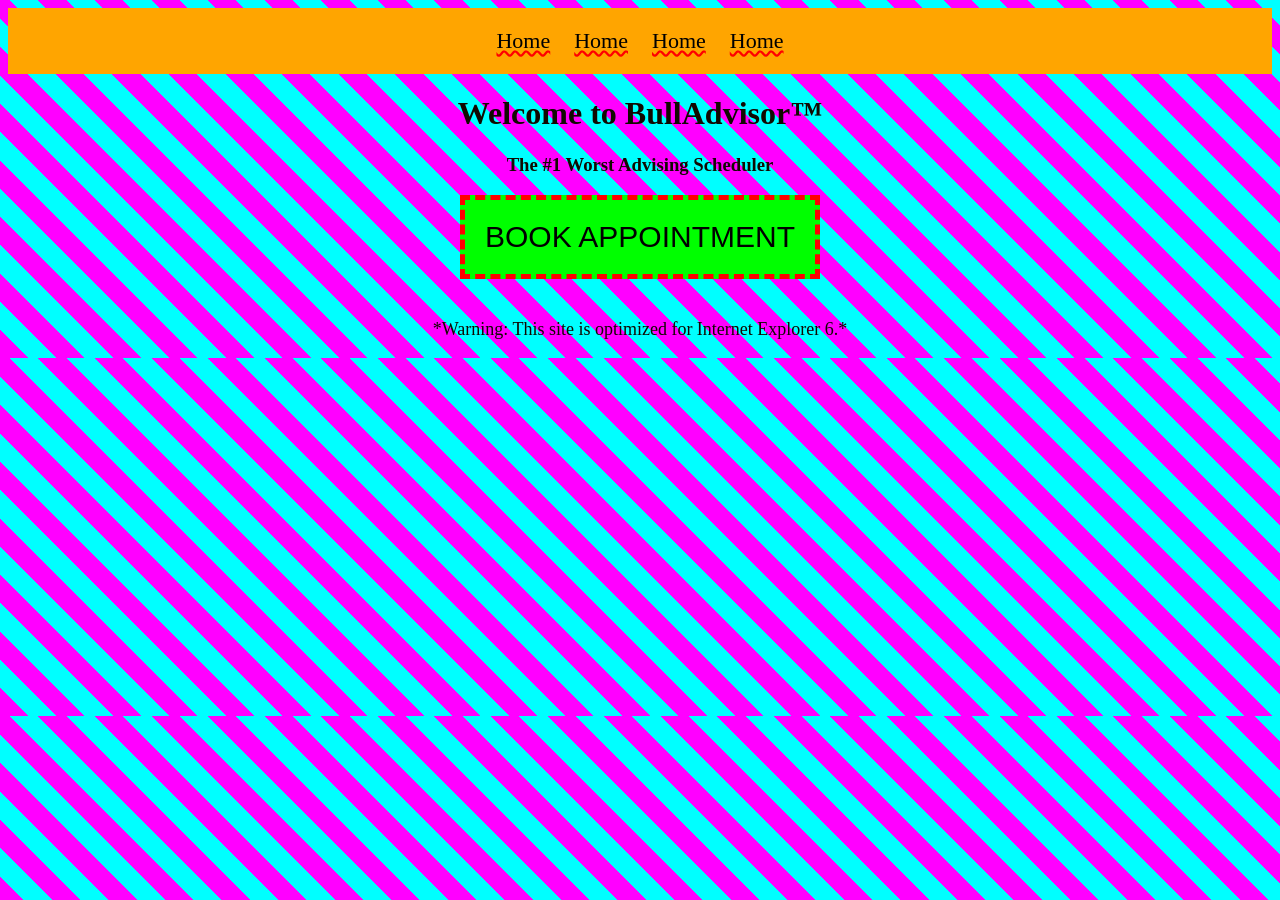
<file: index.html>
<!DOCTYPE html>
<html>
<head>
    <title>BullAdvisor™</title>
    <link rel="stylesheet" href="style.css">
</head>
<body>

<div class="navbar">
    <a href="index.html">Home</a>
    <a href="index.html">Home</a>
    <a href="index.html">Home</a>
    <a href="index.html">Home</a>
</div>

<h1>Welcome to BullAdvisor™</h1>
<h3>The #1 Worst Advising Scheduler</h3>

<button onclick="goToForms()">BOOK APPOINTMENT</button>

<p style="margin-top:40px; font-size:18px;">
    *Warning: This site is optimized for Internet Explorer 6.*
</p>

<script src="script.js"></script>
</body>
</html>
</file>
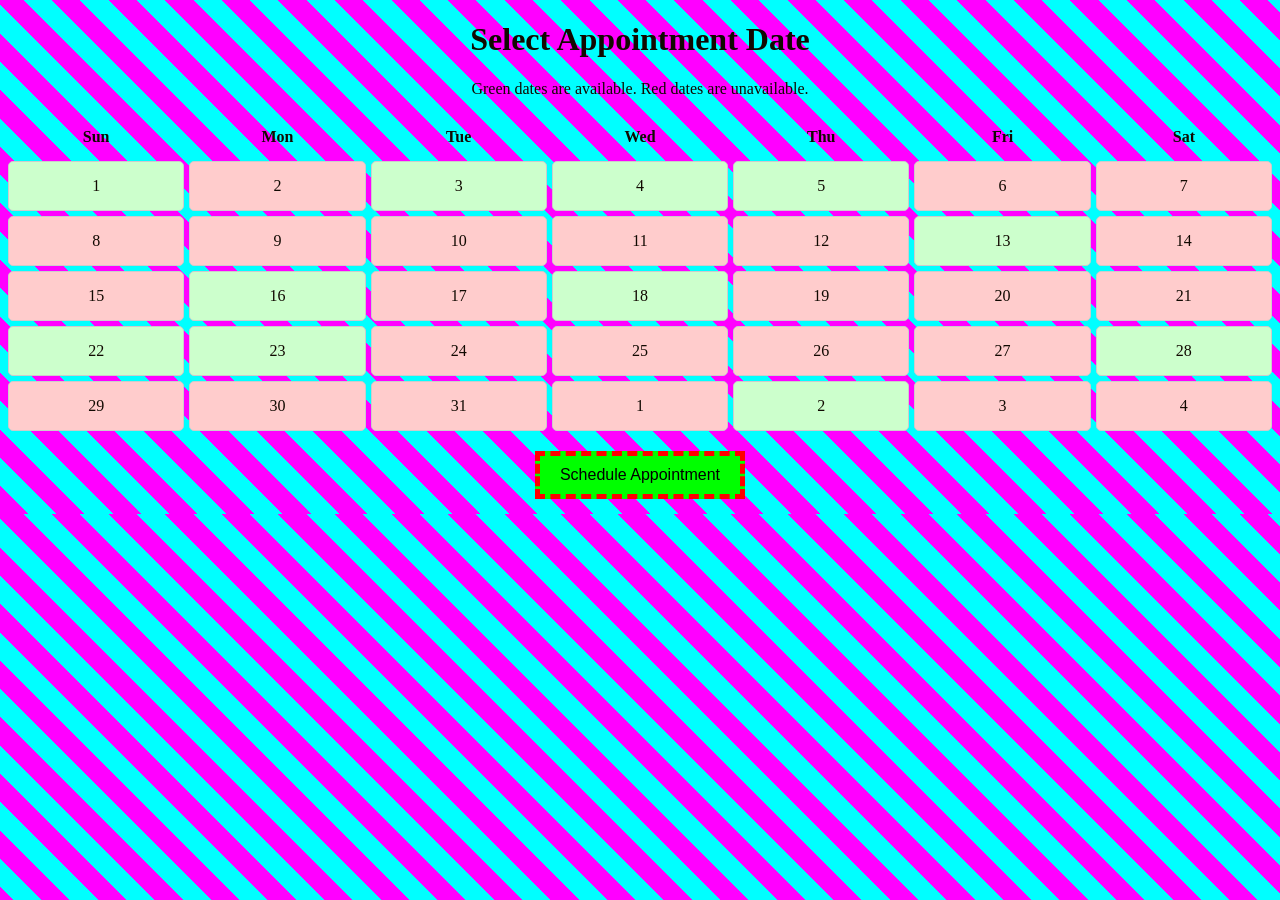
<file: appointments.html>
<!DOCTYPE html>
<html>
<head>
    <title>Schedule Your Appointment</title>
    <link rel="stylesheet" href="style.css">
    <style>
        .calendar { display: grid; grid-template-columns: repeat(7, 1fr); gap: 5px; margin: 20px 0; }
        .day { padding: 15px; border: 1px solid #ccc; text-align: center; cursor: pointer; border-radius: 5px; }
        .available { background: #ccffcc; }
        .unavailable { background: #ffcccc; }
        .selected { background: #ccccff; border: 3px solid blue; transform: scale(1.05); }
        .conflict-message { 
            background: #fff3cd; 
            border: 1px solid #ffeaa7; 
            padding: 15px; 
            margin: 15px 0; 
            border-radius: 5px;
            font-size: 14px;
        }
        .success-message { 
            background: #d4edda; 
            border: 1px solid #c3e6cb; 
            padding: 15px; 
            margin: 15px 0; 
            border-radius: 5px;
            font-size: 14px;
        }
    </style>
</head>
<body>

<h1>Select Appointment Date</h1>
<p>Green dates are available. Red dates are unavailable.</p>

<div id="calendar" class="calendar">
    <!-- Calendar will be generated here -->
</div>

<div style="margin-top:20px;">
    <button onclick="submitAppointment()" style="padding:10px 20px; font-size:16px;">
        Schedule Appointment
    </button>
    <div id="feedback" style="margin-top:15px;"></div>
</div>

<script>
let currentDayCount = 35;
let newDatesAdded = 0;
let dateAvailability = {}; // Track which dates are available

function getDisplayDate(dayNumber) {
    // Reset to 1 after 31, so: 1,2,3,...,31,1,2,3,...
    return ((dayNumber - 1) % 31) + 1;
}

function generateCalendar() {
    const calendar = document.getElementById('calendar');
    calendar.innerHTML = '';
    const days = ['Sun', 'Mon', 'Tue', 'Wed', 'Thu', 'Fri', 'Sat'];
    
    // Header
    days.forEach(day => {
        const header = document.createElement('div');
        header.style.fontWeight = 'bold';
        header.style.padding = '10px';
        header.textContent = day;
        calendar.appendChild(header);
    });
    
    // Generate all current days
    for (let i = 1; i <= currentDayCount; i++) {
        const day = document.createElement('div');
        day.className = 'day';
        day.textContent = getDisplayDate(i);
        day.setAttribute('data-day', i); // Store actual day number for tracking
        
        // If we already know this date's availability, use it
        // Otherwise, determine availability (30% chance for green, new dates are always green)
        const isNewDate = i > 35;
        let isAvailable;
        
        if (dateAvailability[i] !== undefined) {
            isAvailable = dateAvailability[i];
        } else {
            isAvailable = Math.random() < 0.3 || isNewDate; // 30% chance for green dates
            dateAvailability[i] = isAvailable;
        }
        
        day.classList.add(isAvailable ? 'available' : 'unavailable');
        
        if (isAvailable) {
            day.onclick = function() {
                // Clear previous selection
                document.querySelectorAll('.selected').forEach(el => {
                    el.classList.remove('selected');
                });
                this.classList.add('selected');
                document.getElementById('feedback').innerHTML = '';
            };
        } else {
            day.onclick = function() {
                const messages = [
                    "This date is blocked for faculty development",
                    "Advisor is attending a conference",
                    "University holiday observance",
                    "Scheduled maintenance day",
                    "Department retreat",
                    "Advisor called in sick",
                    "Date reserved for mandatory faculty development workshop"
                ];
                alert(messages[Math.floor(Math.random() * messages.length)]);
            };
        }
        
        calendar.appendChild(day);
    }
}

function addNewDates() {
    const newDateCount = 1 + Math.floor(Math.random() * 6); // Add 5-10 new dates
    currentDayCount += newDateCount;
    newDatesAdded += newDateCount;
    
    // Mark all new dates as available (green)
    for (let i = currentDayCount - newDateCount + 1; i <= currentDayCount; i++) {
        dateAvailability[i] = true;
    }
    
    // Regenerate calendar with new dates
    generateCalendar();
    
    return newDateCount;
}

function submitAppointment() {
    const selected = document.querySelector('.selected');
    const feedback = document.getElementById('feedback');
    
    if (!selected) {
        feedback.innerHTML = '<div class="conflict-message" style="background:#ffcccc;">⚠️ Please select an available date first</div>';
        return;
    }
    
    const selectedDate = parseInt(selected.getAttribute('data-day'));
    
    // EXTREMELY LOW success rate (10%) regardless of how many green dates
    let successRate = 0.20;
    
    if (Math.random() < successRate) {
        // SUCCESS! (extremely rare - 15% chance)
        window.location.href = 'scheduling-continued.html';
    } else {
        // FAILURE (95% of the time)
        const conflictMessages = [
            "Scheduling conflict detected! Advisor just accepted a last-minute conference invitation.",
            "Calendar synchronization error: That time slot was double-booked by the department chair.",
            "Conflict detected: Advisor's pet has a vet appointment that day.",
            "Scheduling collision: University board meeting just scheduled for that exact time.",
            "Availability change: Advisor called in sick for the rest of the semester.",
            "Calendar update: Department retreat extended through that week.",
            "Conflict found: That slot was just taken by the dean's nephew.",
            "System error: Time-space continuum disruption detected for that date.",
            "Scheduling anomaly: Advisor's astrological chart shows unfavorable alignment.",
            "Blocked: Required system maintenance scheduled campus-wide.",
            "Conflict: Advisor's yoga class was rescheduled to that time.",
            "Unavailable: Advisor is judging the annual pie-eating contest.",
            "Calendar clash: Department potluck conflict detected.",
            "Scheduling interference: Mercury in retrograde affects that time slot."
        ];
        
        const conflictMessage = conflictMessages[Math.floor(Math.random() * conflictMessages.length)];
        
        // Mark this date as permanently unavailable (red)
        dateAvailability[selectedDate] = false;
        
        // Add new dates when failure occurs (more new dates since we have more failures)
        const newDateCount = addNewDates();
        
        feedback.innerHTML = `
            <div class="conflict-message">
                <strong>❌ Scheduling Conflict Detected</strong><br>
                ${conflictMessage}<br><br>
                <strong>🆕 Good News!</strong> We've added ${newDateCount} new available dates to the calendar!<br>
                <em style="color:#666; font-size:12px;">Total new dates added: ${newDatesAdded} | Error code: SC-${Math.random().toString(36).substr(2, 6).toUpperCase()}</em>
            </div>
        `;
        
        // More frequently remove existing available dates to maintain frustration
        if (Math.random() < 0.8) { // 80% chance to remove dates
            setTimeout(() => {
                // Find available dates that aren't new
                const availableOldDates = [];
                for (let i = 1; i <= currentDayCount - newDateCount; i++) {
                    if (dateAvailability[i] === true) {
                        availableOldDates.push(i);
                    }
                }
                
                if (availableOldDates.length > 0) {
                    const datesToRemove = Math.min(2 + Math.floor(Math.random() * 3), availableOldDates.length);
                    
                    for (let i = 0; i < datesToRemove; i++) {
                        const randomIndex = Math.floor(Math.random() * availableOldDates.length);
                        const dateToRemove = availableOldDates[randomIndex];
                        dateAvailability[dateToRemove] = false;
                        availableOldDates.splice(randomIndex, 1);
                    }
                    
                    // Regenerate to show changes
                    generateCalendar();
                    
                    feedback.innerHTML += `<div class="conflict-message" style="margin-top:10px; background:#fff3cd;">⚠️ <strong>Update:</strong> ${datesToRemove} previously available date(s) just became unavailable due to scheduling changes.</div>`;
                }
            }, 1500);
        }
    }
}

// Initialize calendar when page loads
generateCalendar();
</script>

</body>
</html>
</file>
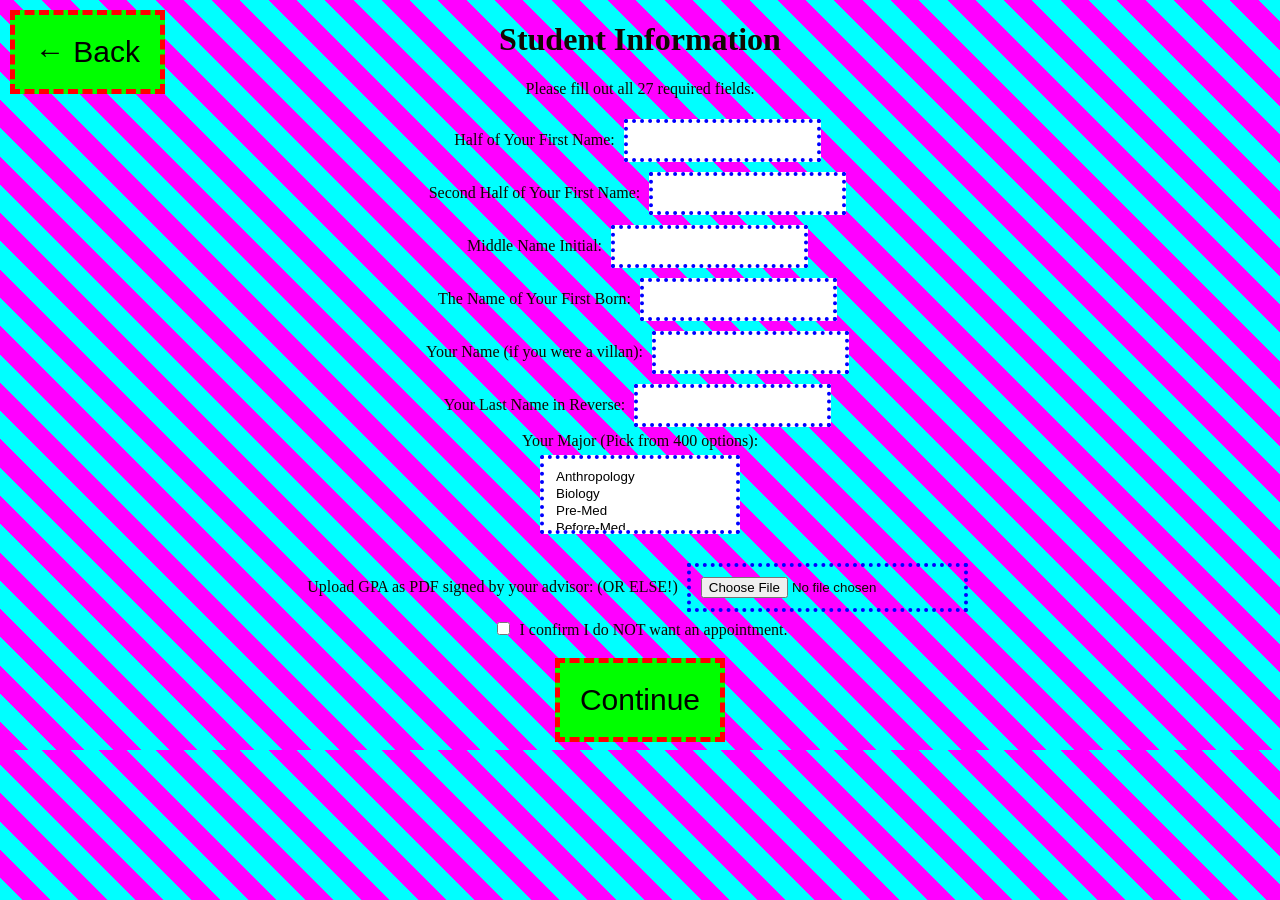
<file: form.html>
<!DOCTYPE html>
<html>
<head>
    <title>Student Information</title>
    <link rel="stylesheet" href="style.css">
</head>
<body>

<h1>Student Information</h1>
<p>Please fill out all 27 required fields.</p>

<form>

    <label>Half of Your First Name:</label>
    <input type="text" maxlength="5"><br>

    <label>Second Half of Your First Name:</label>
    <input type="text" maxlength="5"><br>

    <label>Middle Name Initial:</label>
    <input type="text" maxlength="1"><br>

    <label>The Name of Your First Born:</label>
    <input type="text" maxlength="5"><br>

    <label>Your Name (if you were a villan):</label>
    <input type="text" maxlength="5"><br>

    <label>Your Last Name in Reverse:</label>
    <input type="text" maxlength="5"><br>

    <label>Your Major (Pick from 400 options):</label><br>
    <select size="3" style="width:200px;">
        <option>Anthropology</option>
        <option>Biology</option>
        <option>Pre-Med</option>
        <option>Before-Med</option>
        <option>After-Med</option>
        <option>Applied Metaphysical Sciences</option>
        <option>Transdisciplinary Systems Analysis</option>
        <option>Bioethical Computational Theory</option>
        <option>Cognitive Cartography</option>
        <option>Digital Ethnography</option>
        <option>Environmental Psychogeography</option>
        <option>Experimental Semiotics</option>
        <option>Historical Climatology</option>
        <option>Information Architecture</option>
        <option>Linguistic Anthropology</option>
        <option>Medical Humanities</option>
        <option>Molecular Gastronomy</option>
        <option>Neuroaesthetics</option>
        <option>Organizational Semiotics</option>
        <option>Philosophical Computing</option>
        <option>Quantum Humanities</option>
        <option>Sonic Ecology</option>
        <option>Technical Communication Studies</option>
        <option>Urban Informatics</option>
        <option>Visual Analytics</option>
        <option>Agricultural Informatics</option>
        <option>Biomimetic Design</option>
        <option>Computational Linguistics</option>
        <option>Critical Infrastructure Studies</option>
        <option>Digital Heritage Conservation</option>
        <option>Ecological Economics</option>
        <option>Food Systems Planning</option>
        <option>Geospatial Intelligence</option>
        <option>Human-Computer Interaction</option>
        <option>Industrial Organizational Psychology</option>
        <option>Knowledge Management Systems</option>
        <option>Landscape Urbanism</option>
        <option>Media Archaeology</option>
        <option>Nanoengineering</option>
        <option>Ocean Governance</option>
        <option>Performance Studies</option>
        <option>Computer Science</option>
        
    </select><br><br>

    <label>Upload GPA as PDF signed by your advisor: (OR ELSE!) </label>
    <input type="file"><br>

    <label>
        <input type="checkbox"> I confirm I do NOT want an appointment.
    </label><br><br>

</form>

<button onclick="goToAppointments()">Continue</button>

<button onclick="startOver()" style="position:absolute; top:10px; left:10px;">← Back</button>

<script src="script.js"></script>
</body>
</html>
</file>
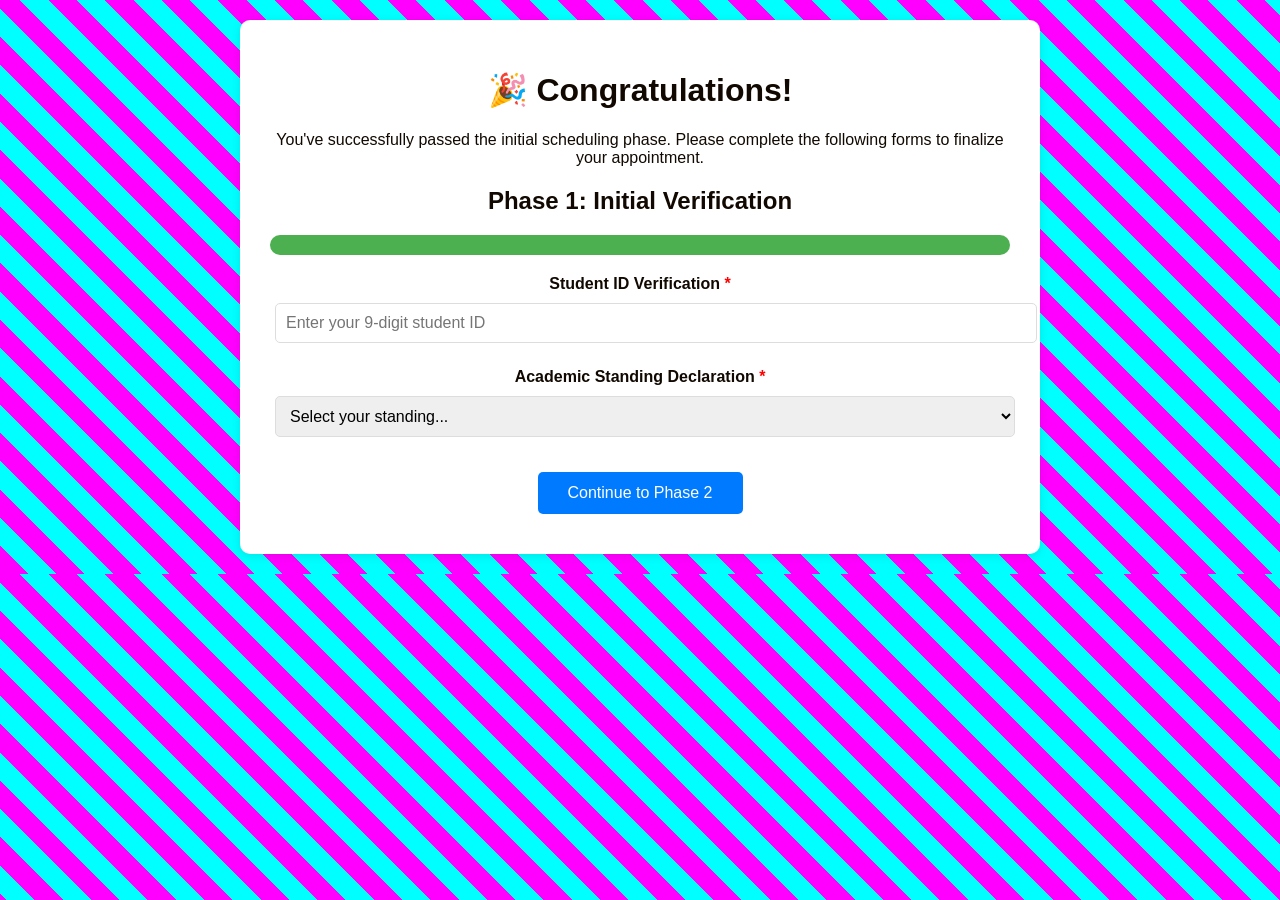
<file: scheduling-continued.html>
<!DOCTYPE html>
<html>
<head>
    <title>Scheduling Continued - BullAdvisor™</title>
    <link rel="stylesheet" href="style.css">
    <style>
        body {
            font-family: Arial, sans-serif;
            max-width: 800px;
            margin: 0 auto;
            padding: 20px;
            background-color: #f5f5f5;
        }
        .container {
            background: white;
            padding: 30px;
            border-radius: 10px;
            box-shadow: 0 2px 10px rgba(0,0,0,0.1);
        }
        .loading-bar {
            width: 100%;
            height: 20px;
            background: #f0f0f0;
            border-radius: 10px;
            margin: 20px 0;
            overflow: hidden;
        }
        .progress {
            width: 0%;
            height: 100%;
            background: #4CAF50;
            transition: width 0.3s ease;
        }
        .form-group {
            margin: 20px 0;
        }
        label {
            display: block;
            margin-bottom: 5px;
            font-weight: bold;
        }
        input, select, textarea {
            width: 100%;
            padding: 10px;
            border: 1px solid #ddd;
            border-radius: 5px;
            font-size: 16px;
        }
        .checkbox-group {
            margin: 10px 0;
        }
        .checkbox-group label {
            display: flex;
            align-items: center;
            font-weight: normal;
            margin: 5px 0;
        }
        .checkbox-group input {
            width: auto;
            margin-right: 10px;
        }
        .required::after {
            content: " *";
            color: red;
        }
        .hidden {
            display: none;
        }
        button {
            background: #007bff;
            color: white;
            padding: 12px 30px;
            border: none;
            border-radius: 5px;
            font-size: 16px;
            cursor: pointer;
            margin: 10px 5px;
        }
        button:hover {
            background: #0056b3;
        }
        button:disabled {
            background: #ccc;
            cursor: not-allowed;
        }
        .success-message {
            background: #d4edda;
            border: 1px solid #c3e6cb;
            padding: 20px;
            border-radius: 5px;
            margin: 20px 0;
        }
        .error-message {
            background: #f8d7da;
            border: 1px solid #f5c6cb;
            padding: 20px;
            border-radius: 5px;
            margin: 20px 0;
        }
    </style>
</head>
<body>
    <div class="container">
        <h1>🎉 Congratulations!</h1>
        <p>You've successfully passed the initial scheduling phase. Please complete the following forms to finalize your appointment.</p>
        
        <div id="phase1">
            <h2>Phase 1: Initial Verification</h2>
            <div class="loading-bar">
                <div id="progress1" class="progress"></div>
            </div>
            <div class="form-group">
                <label class="required">Student ID Verification</label>
                <input type="text" id="studentId" placeholder="Enter your 9-digit student ID">
            </div>
            <div class="form-group">
                <label class="required">Academic Standing Declaration</label>
                <select id="academicStanding">
                    <option value="">Select your standing...</option>
                    <option value="good">Good Standing</option>
                    <option value="probation">Academic Probation</option>
                    <option value="warning">Academic Warning</option>
                    <option value="suspended">Previously Suspended</option>
                    <option value="unknown">I'm not sure</option>
                </select>
            </div>
            <button onclick="startPhase2()">Continue to Phase 2</button>
        </div>

        <div id="phase2" class="hidden">
            <h2>Phase 2: Meeting Details</h2>
            <div class="loading-bar">
                <div id="progress2" class="progress"></div>
            </div>
            <div class="form-group">
                <label class="required">Meeting Purpose (select all that apply)</label>
                <div class="checkbox-group">
                    <label><input type="checkbox" name="purpose" value="course"> Course Selection</label>
                    <label><input type="checkbox" name="purpose" value="career"> Career Planning</label>
                    <label><input type="checkbox" name="purpose" value="academic"> Academic Concerns</label>
                    <label><input type="checkbox" name="purpose" value="personal"> Personal Issues</label>
                    <label><input type="checkbox" name="purpose" value="other"> Other</label>
                </div>
            </div>
            <div class="form-group">
                <label class="required">Expected Meeting Duration</label>
                <select id="duration">
                    <option value="">Select duration...</option>
                    <option value="15">15 minutes (Basic Questions)</option>
                    <option value="30">30 minutes (Standard Meeting)</option>
                    <option value="45">45 minutes (Complex Issues)</option>
                    <option value="60">60 minutes (Comprehensive Review)</option>
                </select>
            </div>
            <button onclick="startPhase3()">Continue to Phase 3</button>
        </div>

        <div id="phase3" class="hidden">
            <h2>Phase 3: Additional Requirements</h2>
            <div class="loading-bar">
                <div id="progress3" class="progress"></div>
            </div>
            <div class="form-group">
                <label class="required">Emergency Contact Information</label>
                <input type="text" id="emergencyName" placeholder="Full Name">
                <input type="text" id="emergencyPhone" placeholder="Phone Number" style="margin-top: 10px;">
                <input type="text" id="emergencyRelation" placeholder="Relationship" style="margin-top: 10px;">
            </div>
            <div class="form-group">
                <label class="required">Medical Information</label>
                <select id="bloodType">
                    <option value="">Select Blood Type...</option>
                    <option value="A+">A+</option>
                    <option value="A-">A-</option>
                    <option value="B+">B+</option>
                    <option value="B-">B-</option>
                    <option value="AB+">AB+</option>
                    <option value="AB-">AB-</option>
                    <option value="O+">O+</option>
                    <option value="O-">O-</option>
                    <option value="unknown">I don't know</option>
                </select>
            </div>
            <div class="form-group">
                <label>Allergies or Medical Conditions</label>
                <textarea id="medicalInfo" rows="3" placeholder="List any allergies, medical conditions, or special requirements..."></textarea>
            </div>
            <button onclick="startPhase4()">Continue to Final Phase</button>
        </div>

        <div id="phase4" class="hidden">
            <h2>Final Phase: Review and Submit</h2>
            <div class="loading-bar">
                <div id="progress4" class="progress"></div>
            </div>
            <div class="form-group">
                <label class="required">Terms and Conditions</label>
                <div style="border: 1px solid #ddd; padding: 15px; max-height: 200px; overflow-y: scroll; margin: 10px 0;">
                    <p><strong>BullAdvisor™ Terms of Service</strong></p>
                    <p>By proceeding, you agree to the following:</p>
                    <ul>
                        <li>All appointments are subject to cancellation without notice</li>
                        <li>Advisors may be substituted at any time</li>
                        <li>Meeting durations may be shortened due to unforeseen circumstances</li>
                        <li>You must arrive 45 minutes early for security screening</li>
                        <li>Rescheduling requires starting the process over from the beginning</li>
                        <li>All decisions made by advisors are final and binding</li>
                        <li>You waive any right to complain about the scheduling process</li>
                        <li>This agreement is valid in perpetuity across all universes</li>
                    </ul>
                </div>
                <label style="font-weight: normal; margin-top: 10px;">
                    <input type="checkbox" id="agreeTerms"> I have read and agree to the terms and conditions
                </label>
            </div>
            <div class="form-group">
                <label class="required">Final Confirmation</label>
                <input type="text" id="finalConfirm" placeholder="Type 'I CONFIRM' to proceed">
            </div>
            <button onclick="submitFinal()" id="finalSubmit" disabled>Submit Final Application</button>
        </div>

        <div id="finalResult" class="hidden">
            <!-- This will show the final result -->
        </div>
    </div>

    <script>
        function simulateLoading(progressBarId, duration = 2000) {
            const progressBar = document.getElementById(progressBarId);
            let width = 0;
            const interval = setInterval(() => {
                width += Math.random() * 10;
                progressBar.style.width = width + '%';
                if (width >= 100) {
                    clearInterval(interval);
                }
            }, duration / 20);
        }

        function startPhase2() {
            const studentId = document.getElementById('studentId').value;
            const academicStanding = document.getElementById('academicStanding').value;
            
            if (!studentId || !academicStanding) {
                alert('Please complete all required fields in Phase 1');
                return;
            }
            
            simulateLoading('progress1');
            setTimeout(() => {
                document.getElementById('phase1').classList.add('hidden');
                document.getElementById('phase2').classList.remove('hidden');
            }, 2000);
        }

        function startPhase3() {
            const purposes = document.querySelectorAll('input[name="purpose"]:checked');
            const duration = document.getElementById('duration').value;
            
            if (purposes.length === 0 || !duration) {
                alert('Please complete all required fields in Phase 2');
                return;
            }
            
            simulateLoading('progress2');
            setTimeout(() => {
                document.getElementById('phase2').classList.add('hidden');
                document.getElementById('phase3').classList.remove('hidden');
            }, 2000);
        }

        function startPhase4() {
            const emergencyName = document.getElementById('emergencyName').value;
            const emergencyPhone = document.getElementById('emergencyPhone').value;
            const emergencyRelation = document.getElementById('emergencyRelation').value;
            const bloodType = document.getElementById('bloodType').value;
            
            if (!emergencyName || !emergencyPhone || !emergencyRelation || !bloodType) {
                alert('Please complete all required fields in Phase 3');
                return;
            }
            
            simulateLoading('progress3');
            setTimeout(() => {
                document.getElementById('phase3').classList.add('hidden');
                document.getElementById('phase4').classList.remove('hidden');
            }, 2000);
        }

        function submitFinal() {
            const agreeTerms = document.getElementById('agreeTerms').checked;
            const finalConfirm = document.getElementById('finalConfirm').value;
            
            if (!agreeTerms || finalConfirm !== 'I CONFIRM') {
                alert('Please agree to the terms and type "I CONFIRM" exactly as shown');
                return;
            }
            
            simulateLoading('progress4');
            setTimeout(() => {
                // 50% chance of final failure
                if (Math.random() < 0.5) {
                    document.getElementById('phase4').classList.add('hidden');
                    document.getElementById('finalResult').innerHTML = `
                        <div class="error-message">
                            <h2>❌ Final Verification Failed</h2>
                            <p>Your application could not be processed due to system verification failure.</p>
                            <p><strong>Error Code:</strong> FV-${Math.random().toString(36).substr(2, 8).toUpperCase()}</p>
                            <p>Please return to the main scheduling page and try again.</p>
                            <button onclick="window.location.href='index.html'">Return to Scheduling</button>
                        </div>
                    `;
                    document.getElementById('finalResult').classList.remove('hidden');
                } else {
                    document.getElementById('phase4').classList.add('hidden');
                    document.getElementById('finalResult').innerHTML = `
                        <div class="success-message">
                            <h2>✅ Appointment Fully Confirmed!</h2>
                            <p><strong>Confirmation Number:</strong> APPT-${Math.random().toString(36).substr(2, 12).toUpperCase()}</p>
                            <p><strong>Next Steps:</strong></p>
                            <ul>
                                <li>You will receive an email confirmation within 5-7 business days</li>
                                <li>Arrive 45 minutes early for mandatory security screening</li>
                                <li>Bring two forms of ID and your birth certificate</li>
                                <li>Complete the pre-appointment questionnaire (will be emailed)</li>
                            </ul>
                            <p><em>Note: This appointment may be rescheduled due to advisor availability</em></p>
                            <button onclick="window.location.href='index.html'">Return to Homepage</button>
                        </div>
                    `;
                    document.getElementById('finalResult').classList.remove('hidden');
                }
            }, 3000);
        }

        // Enable final submit button only when conditions are met
        document.getElementById('agreeTerms').addEventListener('change', updateFinalSubmit);
        document.getElementById('finalConfirm').addEventListener('input', updateFinalSubmit);
        
        function updateFinalSubmit() {
            const agreeTerms = document.getElementById('agreeTerms').checked;
            const finalConfirm = document.getElementById('finalConfirm').value;
            document.getElementById('finalSubmit').disabled = !(agreeTerms && finalConfirm === 'I CONFIRM');
        }

        // Start initial loading animation
        simulateLoading('progress1', 1000);
    </script>
</body>
</html>
</file>
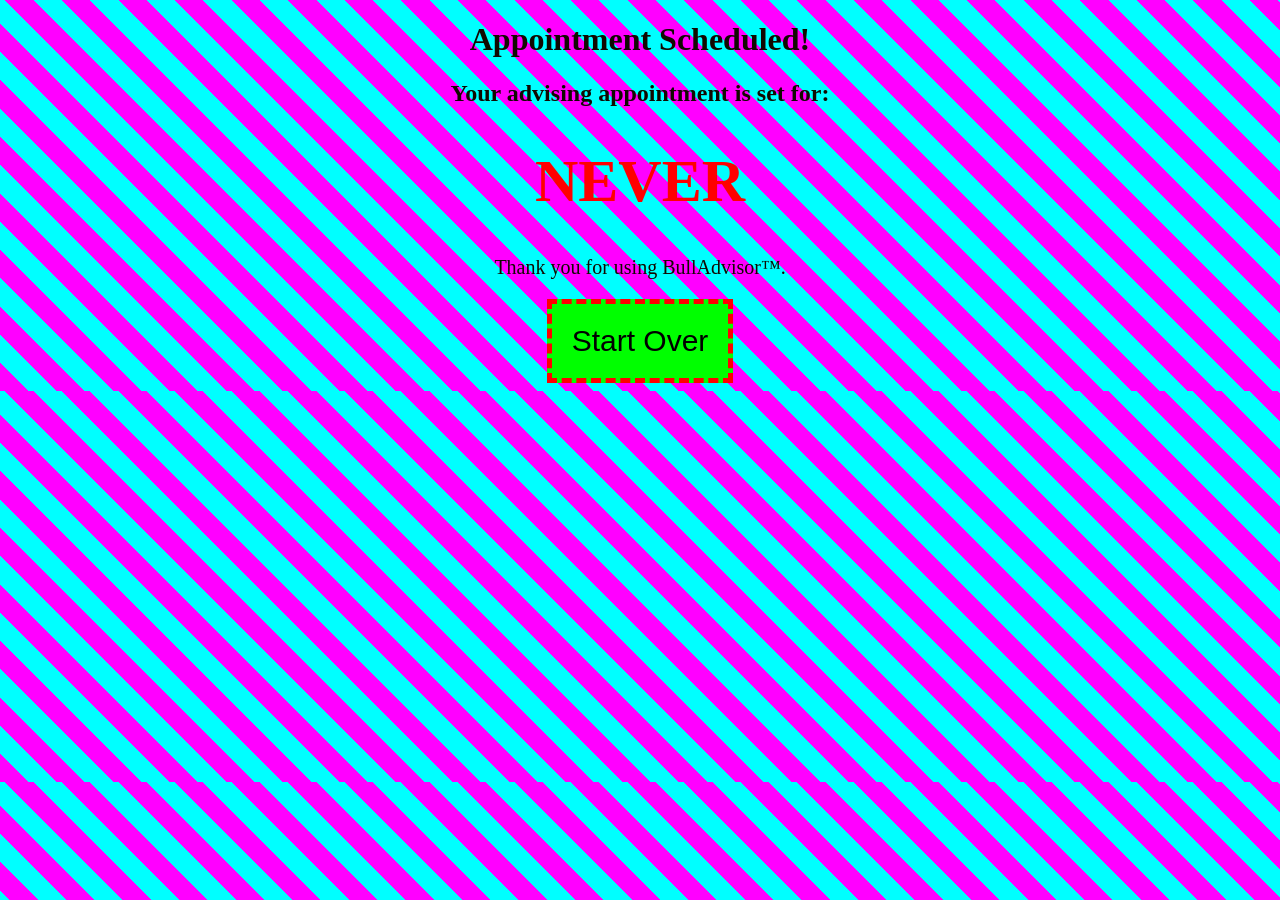
<file: success.html>
<!DOCTYPE html>
<html>
<head>
    <title>Confirmation</title>
    <link rel="stylesheet" href="style.css">
</head>
<body>

<h1>Appointment Scheduled!</h1>

<h2>Your advising appointment is set for:</h2>
<h1 style="font-size:60px; color:red;">NEVER</h1>

<p style="font-size:20px;">Thank you for using BullAdvisor™.</p>

<button onclick="startOver()">Start Over</button>

<script src="script.js"></script>
</body>
</html>
</file>
<file: style.css>
body {
    font-family: "Comic Sans MS", cursive;
    background: repeating-linear-gradient(
        45deg,
        #ff00ff,
        #ff00ff 20px,
        #00ffff 20px,
        #00ffff 40px
    );
    color: rgb(17, 9, 1);
    text-align: center;
}

button {
    font-size: 30px;
    background-color: lime;
    padding: 20px;
    border: 5px dashed red;
    cursor: pointer;
}

input, select {
    padding: 10px;
    margin: 5px;
    border: 4px dotted blue;
}

.navbar {
    background: orange;
    padding: 20px;
}

.navbar a {
    margin: 10px;
    font-size: 22px;
    color: black;
    text-decoration: underline wavy red;
}
</file>
